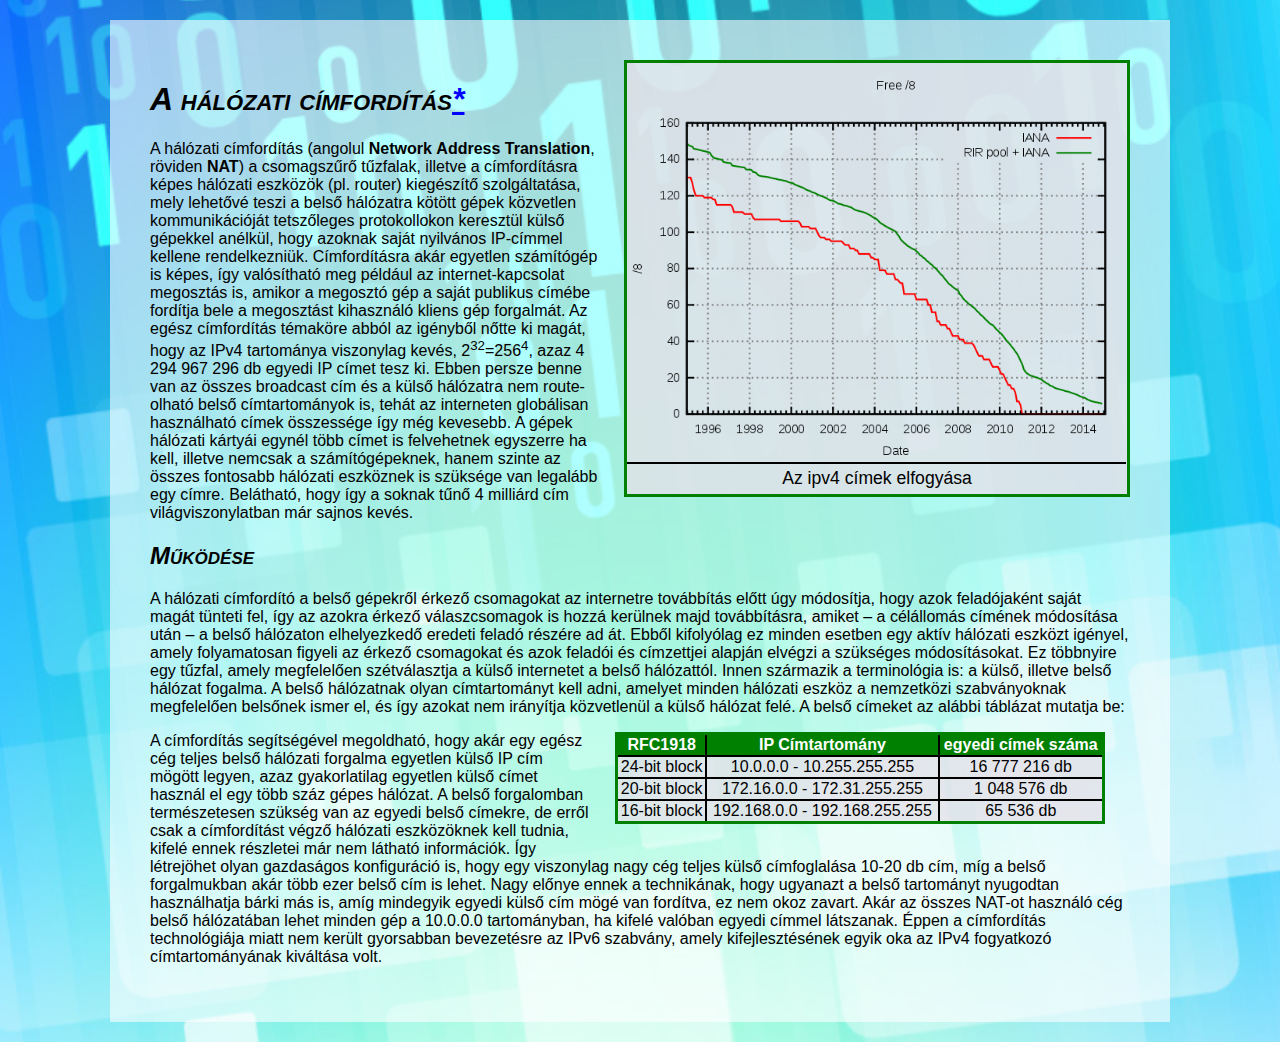
<file: Halozati-cimforditas/index.html>
<!DOCTYPE html>
<html>
  <html lang="hu">
    <head>
      <meta charset="UTF-8">
      <meta http-equiv="X-UA-Compatible" content="IE=edge">
      <meta name="viewport" content="width=device-width, initial-scale=1.0">
      <link rel="stylesheet" href="styles.css">
      <title>A hálózati címfordítás</title>
    </head>
<head>
</head>

<body>
  <div id="content">
    <div class="frame">
      <img src="ipv4fogyas.png" alt="IPcalypse">
      <p class="imgtitle">Az ipv4 címek elfogyása</p>
    </div>
    <h1>A hálózati címfordítás<a href="https://hu.wikipedia.org/wiki/Hálózati_címfordítás">*</a></h1>

    <p>A hálózati címfordítás (angolul <b>Network</b> <b>Address</b> <b>Translation</b>, röviden <b>NAT</b>) a csomagszűrő tűzfalak, illetve a címfordításra képes hálózati eszközök (pl. router) kiegészítő szolgáltatása, mely lehetővé teszi a belső hálózatra kötött gépek közvetlen kommunikációját tetszőleges protokollokon keresztül külső gépekkel anélkül, hogy azoknak saját nyilvános IP-címmel kellene rendelkezniük. Címfordításra akár egyetlen számítógép is képes, így valósítható meg például az internet-kapcsolat megosztás is, amikor a megosztó gép a saját publikus címébe fordítja bele a megosztást kihasználó kliens gép forgalmát. Az egész címfordítás témaköre abból az igényből nőtte ki magát, hogy az IPv4 tartománya viszonylag kevés, 2<sup>32</sup>=256<sup>4</sup>, azaz 4 294 967 296 db egyedi IP címet tesz ki. Ebben persze benne van az összes broadcast cím és a külső hálózatra nem route-olható belső címtartományok is, tehát az interneten globálisan használható címek összessége így még kevesebb. A gépek hálózati kártyái egynél több címet is felvehetnek egyszerre ha kell, illetve nemcsak a számítógépeknek, hanem szinte az összes fontosabb hálózati eszköznek is szüksége van legalább egy címre. Belátható, hogy így a soknak tűnő 4 milliárd cím világviszonylatban már sajnos kevés.</p>

    <h2>Működése</h2>

    <p>A hálózati címfordító a belső gépekről érkező csomagokat az internetre továbbítás előtt úgy módosítja, hogy azok feladójaként saját magát tünteti fel, így az azokra érkező válaszcsomagok is hozzá kerülnek majd továbbításra, amiket – a célállomás címének módosítása után – a belső hálózaton elhelyezkedő eredeti feladó részére ad át. Ebből kifolyólag ez minden esetben egy aktív hálózati eszközt igényel, amely folyamatosan figyeli az érkező csomagokat és azok feladói és címzettjei alapján elvégzi a szükséges módosításokat. Ez többnyire egy tűzfal, amely megfelelően szétválasztja a külső internetet a belső hálózattól. Innen származik a terminológia is: a külső, illetve belső hálózat fogalma. A belső hálózatnak olyan címtartományt kell adni, amelyet minden hálózati eszköz a nemzetközi szabványoknak megfelelően belsőnek ismer el, és így azokat nem irányítja közvetlenül a külső hálózat felé. A belső címeket az alábbi táblázat mutatja be:</p>
    
    <table class="frame">
          <tr>
            <th>RFC1918</th>
            <th>IP Címtartomány</th>
            <th>egyedi címek száma</th>
          </tr>
          <tr>
            <td>24-bit block</td>
            <td>10.0.0.0 - 10.255.255.255</td>
            <td>16 777 216 db</td>
          </tr>
          <tr>
            <td>20-bit block</td>
            <td>172.16.0.0 - 172.31.255.255</td>
            <td>1 048 576 db</td>
          </tr>
          <tr>
            <td>16-bit block</td>
            <td>192.168.0.0 - 192.168.255.255</td>
            <td>65 536 db</td>
          </tr>
    </table>


    <p>A címfordítás segítségével megoldható, hogy akár egy egész cég teljes belső hálózati forgalma egyetlen külső IP cím mögött legyen, azaz gyakorlatilag egyetlen külső címet használ el egy több száz gépes hálózat. A belső forgalomban természetesen szükség van az egyedi belső címekre, de erről csak a címfordítást végző hálózati eszközöknek kell tudnia, kifelé ennek részletei már nem látható információk. Így létrejöhet olyan gazdaságos konfiguráció is, hogy egy viszonylag nagy cég teljes külső címfoglalása 10-20 db cím, míg a belső forgalmukban akár több ezer belső cím is lehet. Nagy előnye ennek a technikának, hogy ugyanazt a belső tartományt nyugodtan használhatja bárki más is, amíg mindegyik egyedi külső cím mögé van fordítva, ez nem okoz zavart. Akár az összes NAT-ot használó cég belső hálózatában lehet minden gép a 10.0.0.0 tartományban, ha kifelé valóban egyedi címmel látszanak. Éppen a címfordítás technológiája miatt nem került gyorsabban bevezetésre az IPv6 szabvány, amely kifejlesztésének egyik oka az IPv4 fogyatkozó címtartományának kiváltása volt.</p>

  </div>
</body>
</html>
</file>
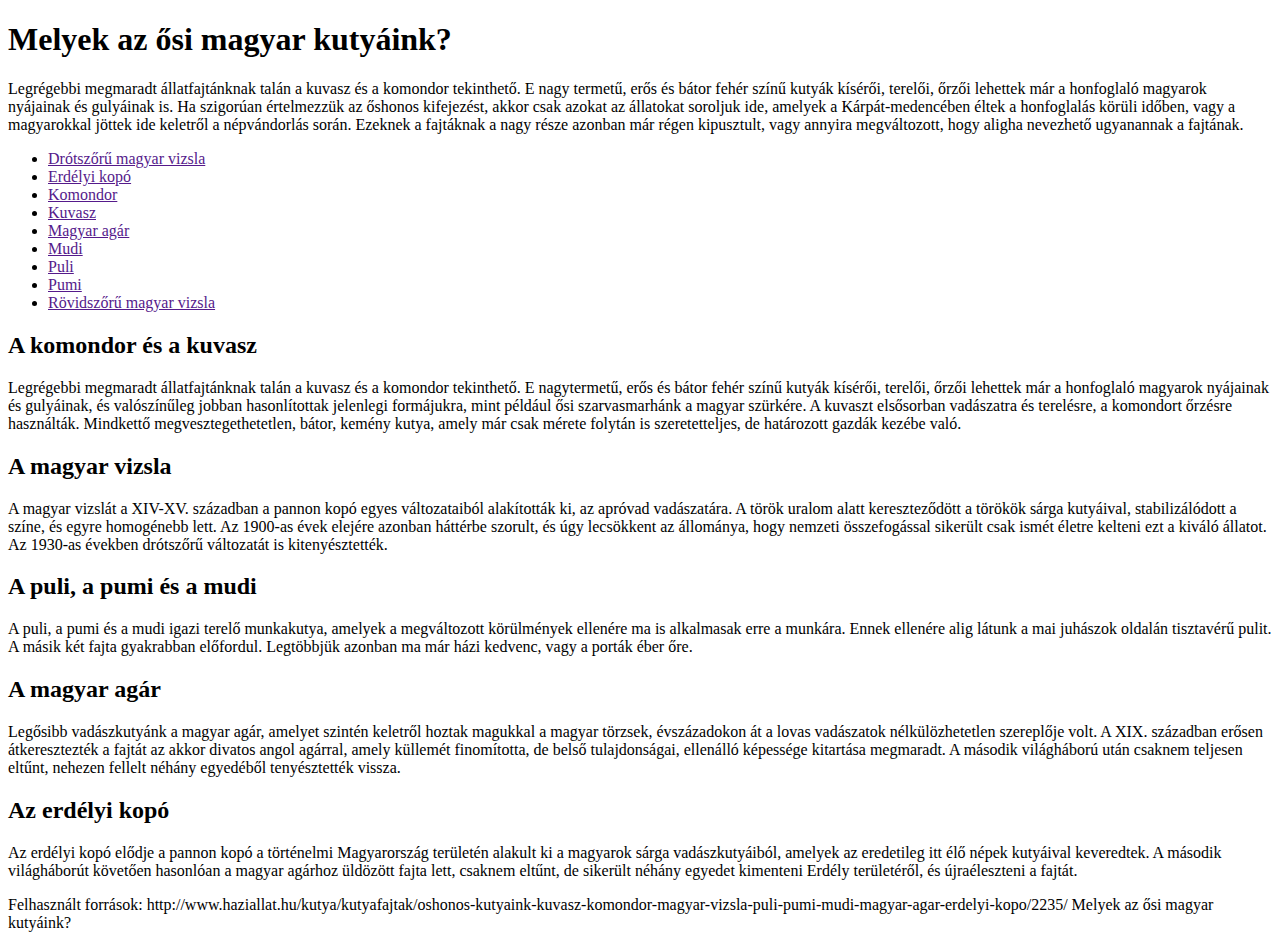
<file: Magyar kutyafajták/magyarkutyak.html>
<!DOCTYPE html>
<html lang="hu">
<head>
    <meta charset="UTF-8">
    <meta http-equiv="X-UA-Compatible" content="IE=edge">
    <meta name="viewport" content="width=device-width, initial-scale=1.0">
    <title>Magyarországi kutyafajták</title>
    <link rel="stylesheet" href="magyarkutyak.css">
</head>
<body>
    <h1>Melyek az ősi magyar kutyáink?</h1>

<p>
    Legrégebbi megmaradt állatfajtánknak talán a kuvasz és a komondor tekinthető. E nagy termetű, erős és bátor fehér színű kutyák kísérői, terelői, őrzői lehettek már a honfoglaló magyarok nyájainak és gulyáinak is.
    
    Ha szigorúan értelmezzük az őshonos kifejezést, akkor csak azokat az állatokat soroljuk ide, amelyek a Kárpát-medencében éltek a honfoglalás körüli időben, vagy a magyarokkal jöttek ide keletről a népvándorlás során. Ezeknek a fajtáknak a nagy része azonban már régen kipusztult, vagy annyira megváltozott, hogy aligha nevezhető ugyanannak a fajtának.
</p>


<ul>
    <li>
        <a href="">Drótszőrű magyar vizsla</a>
    </li>
    <li>
        <a href="">Erdélyi kopó</a>
    </li>
    <li>
        <a href="">Komondor</a>
    </li>
    <li>
        <a href="">Kuvasz</a>
    </li>
    <li>
        <a href="">Magyar agár</a>
    </li>
    <li>
        <a href="">Mudi</a>
    </li>
    <li>
        <a href="">Puli</a>
    </li>
    <li>
        <a href="">Pumi</a>
    </li>
    <li>
        <a href="">Rövidszőrű magyar vizsla</a>
    </li>
</ul>

<div class="hasab">
    
    <h2>A komondor és a kuvasz</h2>
    <p>Legrégebbi megmaradt állatfajtánknak talán a kuvasz és a komondor tekinthető. E nagytermetű, erős és bátor fehér színű kutyák kísérői, terelői, őrzői lehettek már a honfoglaló magyarok nyájainak és gulyáinak, és valószínűleg jobban hasonlítottak jelenlegi formájukra, mint például ősi szarvasmarhánk a magyar szürkére. A kuvaszt elsősorban vadászatra és terelésre, a komondort őrzésre használták. Mindkettő megvesztegethetetlen, bátor, kemény kutya, amely már csak mérete folytán is szeretetteljes, de határozott gazdák kezébe való.</p>
    
    <h2>A magyar vizsla</h2>
    <p>A magyar vizslát a XIV-XV. században a pannon kopó egyes változataiból alakították ki, az apróvad vadászatára. A török uralom alatt kereszteződött a törökök sárga kutyáival, stabilizálódott a színe, és egyre homogénebb lett. Az 1900-as évek elejére azonban háttérbe szorult, és úgy lecsökkent az állománya, hogy nemzeti összefogással sikerült csak ismét életre kelteni ezt a kiváló állatot. Az 1930-as években drótszőrű változatát is kitenyésztették.</p>
</div>
<div class="hasab">
    
    <h2>A puli, a pumi és a mudi</h2>
    <p>A puli, a pumi és a mudi igazi terelő munkakutya, amelyek a megváltozott körülmények ellenére ma is alkalmasak erre a munkára. Ennek ellenére alig látunk a mai juhászok oldalán tisztavérű pulit. A másik két fajta gyakrabban előfordul. Legtöbbjük azonban ma már házi kedvenc, vagy a porták éber őre.</p>
    
    <h2>A magyar agár</h2>
    <p>Legősibb vadászkutyánk a magyar agár, amelyet szintén keletről hoztak magukkal a magyar törzsek, évszázadokon át a lovas vadászatok nélkülözhetetlen szereplője volt. A XIX. században erősen átkeresztezték a fajtát az akkor divatos angol agárral, amely küllemét finomította, de belső tulajdonságai, ellenálló képessége kitartása megmaradt. A második világháború után csaknem teljesen eltűnt, nehezen fellelt néhány egyedéből tenyésztették vissza.</p>
    
    <h2>Az erdélyi kopó</h2>
    <p>Az erdélyi kopó elődje a pannon kopó a történelmi Magyarország területén alakult ki a magyarok sárga vadászkutyáiból, amelyek az eredetileg itt élő népek kutyáival keveredtek. A második világháborút követően hasonlóan a magyar agárhoz üldözött fajta lett, csaknem eltűnt, de sikerült néhány egyedet kimenteni Erdély területéről, és újraéleszteni a fajtát.</p>
</div>


Felhasznált források:
http://www.haziallat.hu/kutya/kutyafajtak/oshonos-kutyaink-kuvasz-komondor-magyar-vizsla-puli-pumi-mudi-magyar-agar-erdelyi-kopo/2235/
Melyek az ősi magyar kutyáink?

</body>
</html>
</file>
<file: Halozati-cimforditas/styles.css>
body {
  font-family: sans-serif;
  background-repeat: no-repeat;
  background-position-x: center;
  background-position-y: center;
  background-attachment: fixed;
  background-size: cover;
  background-image:url("hatter.jpg");
}

#content {
  background-color: rgba(255, 255, 255, 0.6);
  margin-left: auto;
  margin-right: auto;
  margin-top: 20px;
  margin-bottom: 20px;
  padding: 40px;
  width: 980px;
}

.frame {
  width: 490px;
  float: right;
  padding: 0px 5px 5px;
  overflow: hidden;
  margin-left: 20px;
  margin-bottom: 20px;
  background-color: rgba(227, 225, 233, 0.8);
}

.frame img {
  width: 499px;
  position: relative;
  left: -5px;
  border-bottom: 2px solid black;
}

h1,
h2 {
  font-variant: small-caps;
  font-style: italic;
}

p.imgtitle {
  font-size: 1.1em;
  margin: 0;
  text-align: center;
}

table,
.frame {
  border: 3px solid green;

}

a:link,
a:visited {
  color: blue;
}



table{
  border: 2px solid green;
  border-collapse: collapse;
  width: 500px;
  height: 50px;
  margin-right: 25px;
  float: left;
  
}

td{
  text-align: center;
  border: solid 2px black;
}

th{
  background-color: green;
  border: solid 2px black;
  color: white;
}
</file>
<file: Magyar kutyafajták/magyarkutyak.css>
.hasab {

}


footer {


}
</file>
